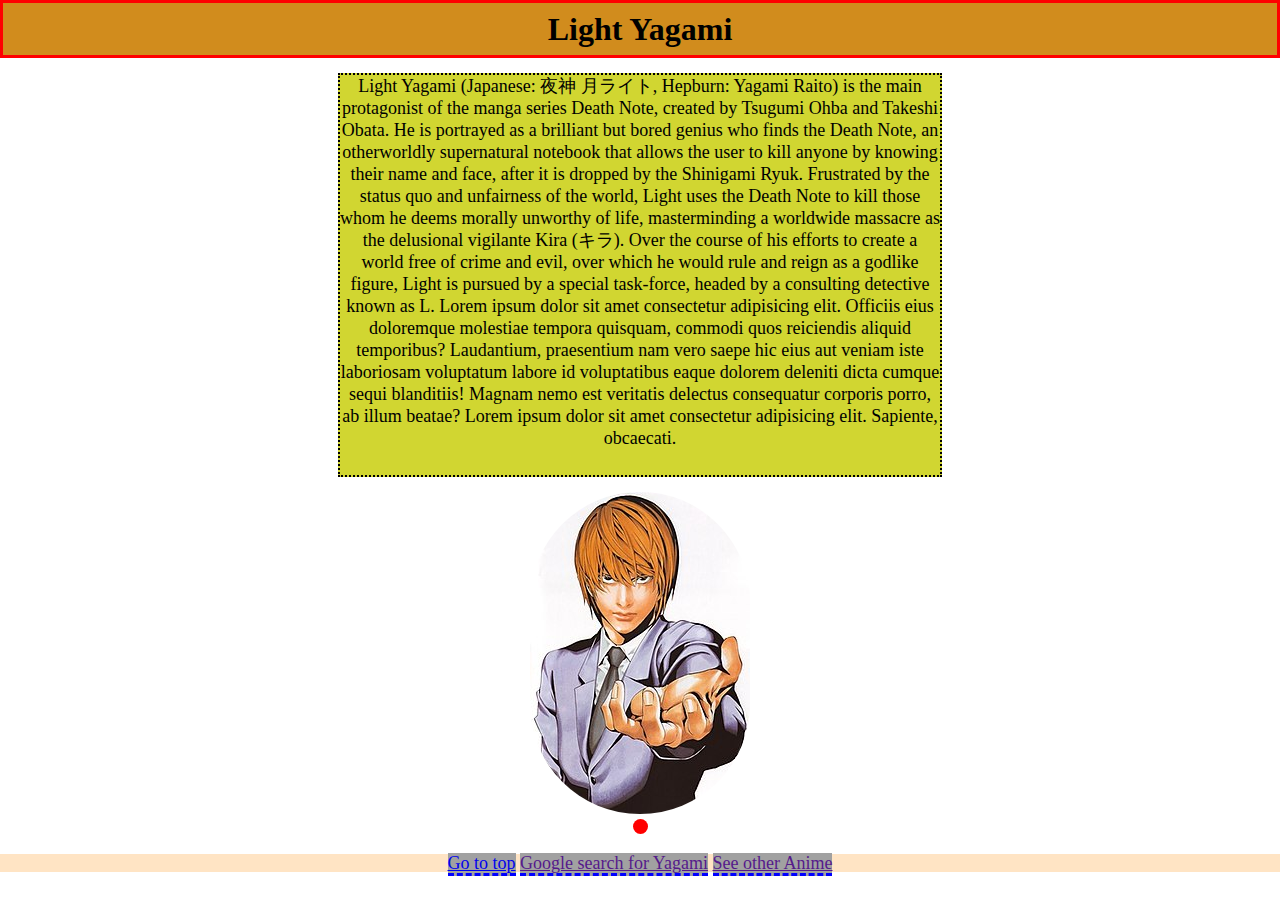
<file: block-BHaaap/index.html>
<!---

### Create a web page with the following characteristics:

1. Heading element(h1) should be at the top of the page.
2. After the heading, there should be a paragraph.
3. After the paragraph add an image having all the corner rounded.
4. Below the image, there should be a circle with red background.
5. At the bottom of the page, there must be a footer containing few links.
6. The H1 has 1px red solid borders, background color #D18C1D, and 10px of space between the content and the border (padding)
7. The paragraph is contained in 600px by 400px boxes with 2px black dotted borders and background color #D1D631
8. Links have a 3px blue dashed border on the bottom only and background color #A1A1A1

- Using CSS resets is necessary.
- Use semantic tags and keep the nesting and indentation proper.

--->
<!DOCTYPE html>
<html lang="en">
<head>
    <meta charset="UTF-8">
    <meta name="viewport" content="width=device-width, initial-scale=1.0">
    <title>Document</title>
    <link rel="stylesheet" href="assests/stylesheet/style.css">
</head>
<body>
    <header>
        <main>
            <h1>Light Yagami</h1>
            <div class="para">

        
            <p>Light Yagami (Japanese: 夜神 月ライト, Hepburn: Yagami Raito) is the main protagonist of the manga series Death Note, created by Tsugumi Ohba and Takeshi Obata. He is portrayed as a brilliant but bored genius who finds the Death Note, an otherworldly supernatural notebook that allows the user to kill anyone by knowing their name and face, after it is dropped by the Shinigami Ryuk. Frustrated by the status quo and unfairness of the world, Light uses the Death Note to kill those whom he deems morally unworthy of life, masterminding a worldwide massacre as the delusional vigilante Kira (キラ). Over the course of his efforts to create a world free of crime and evil, over which he would rule and reign as a godlike figure, Light is pursued by a special task-force, headed by a consulting detective known as L. Lorem ipsum dolor sit amet consectetur adipisicing elit. Officiis eius doloremque molestiae tempora quisquam, commodi quos reiciendis aliquid temporibus? Laudantium, praesentium nam vero saepe hic eius aut veniam iste laboriosam voluptatum labore id voluptatibus eaque dolorem deleniti dicta cumque sequi blanditiis! Magnam nemo est veritatis delectus consequatur corporis porro, ab illum beatae? Lorem ipsum dolor sit amet consectetur adipisicing elit. Sapiente, obcaecati.

            </p>
            </div>
            <div class="brdr">
            <img src="assests/media/yagami.jpg" alt="yagami">
                <span class="span"></span>
            </div>
            
        </main>
    </header>
    <footer class="ftr">
        <a href="#top">Go to top</a>
        <a href="">Google search for Yagami</a>
        <a href="">See other Anime</a>
    </footer>
</body>
</html>
</file>
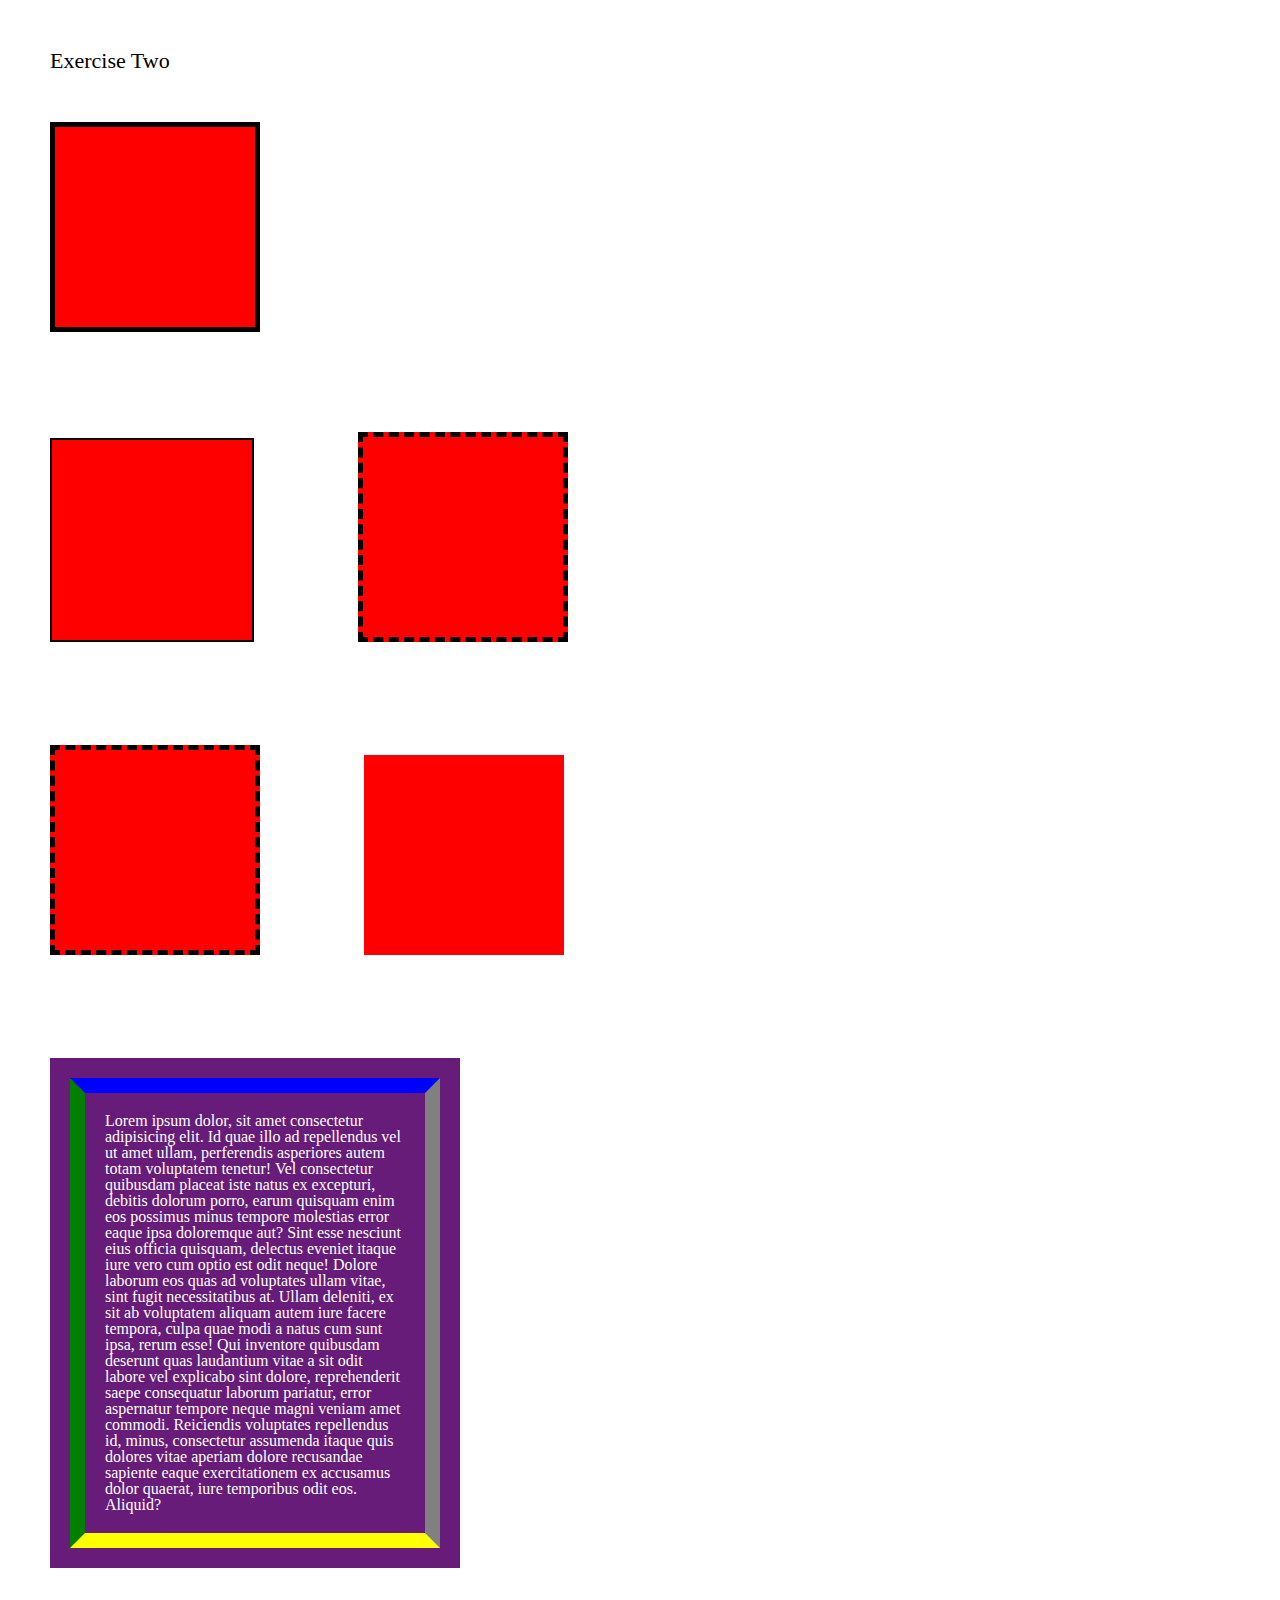
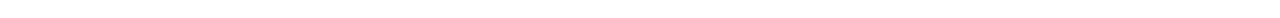
<file: block-BHaaaq/index.html>
<!---
### Create a page according to the layout shown below

![Box Model Exercise 2](https://raw.githubusercontent.com/suraj122/AC-STYLE-images/master/box-model/ex-2.png)

- Using CSS resets is necessary.
- Use semantic tags and keep the nesting and indentation proper.
--->
<!DOCTYPE html>
<html lang="en">

<head>
    <meta charset="UTF-8">
    <meta name="viewport" content="width=device-width, initial-scale=1.0">
    <title>Document</title>
    <link rel="stylesheet" href="assets/stylesheet/style.css">
</head>

<body>
    <main>
        <section>
            <h2 class="txt">Exercise Two</h2>
            <div class="div1">

            </div>
        </section>
        <section class="myclass">
            <div class="div2">

            </div>
            <div class="div3"> </div>
        </section>
        <section class="myclass">
            <div class="div3">

            </div>
            <div class="div4"> </div>
        </section>
        <section>
            <div class="div6">
                <div class="div5">
                    <p>Lorem ipsum dolor, sit amet consectetur adipisicing elit. Id quae illo ad repellendus vel ut amet
                        ullam, perferendis asperiores autem totam voluptatem tenetur! Vel consectetur quibusdam placeat
                        iste natus ex excepturi, debitis dolorum porro, earum quisquam enim eos possimus minus tempore
                        molestias error eaque ipsa doloremque aut? Sint esse nesciunt eius officia quisquam, delectus
                        eveniet itaque iure vero cum optio est odit neque! Dolore laborum eos quas ad voluptates ullam
                        vitae, sint fugit necessitatibus at. Ullam deleniti, ex sit ab voluptatem aliquam autem iure
                        facere tempora, culpa quae modi a natus cum sunt ipsa, rerum esse! Qui inventore quibusdam
                        deserunt quas laudantium vitae a sit odit labore vel explicabo sint dolore, reprehenderit saepe
                        consequatur laborum pariatur, error aspernatur tempore neque magni veniam amet commodi.
                        Reiciendis voluptates repellendus id, minus, consectetur assumenda itaque quis dolores vitae
                        aperiam dolore recusandae sapiente eaque exercitationem ex accusamus dolor quaerat, iure
                        temporibus odit eos. Aliquid?</p>
                </div>
            </div>
        </section>







    </main>
</body>

</html>
</file>
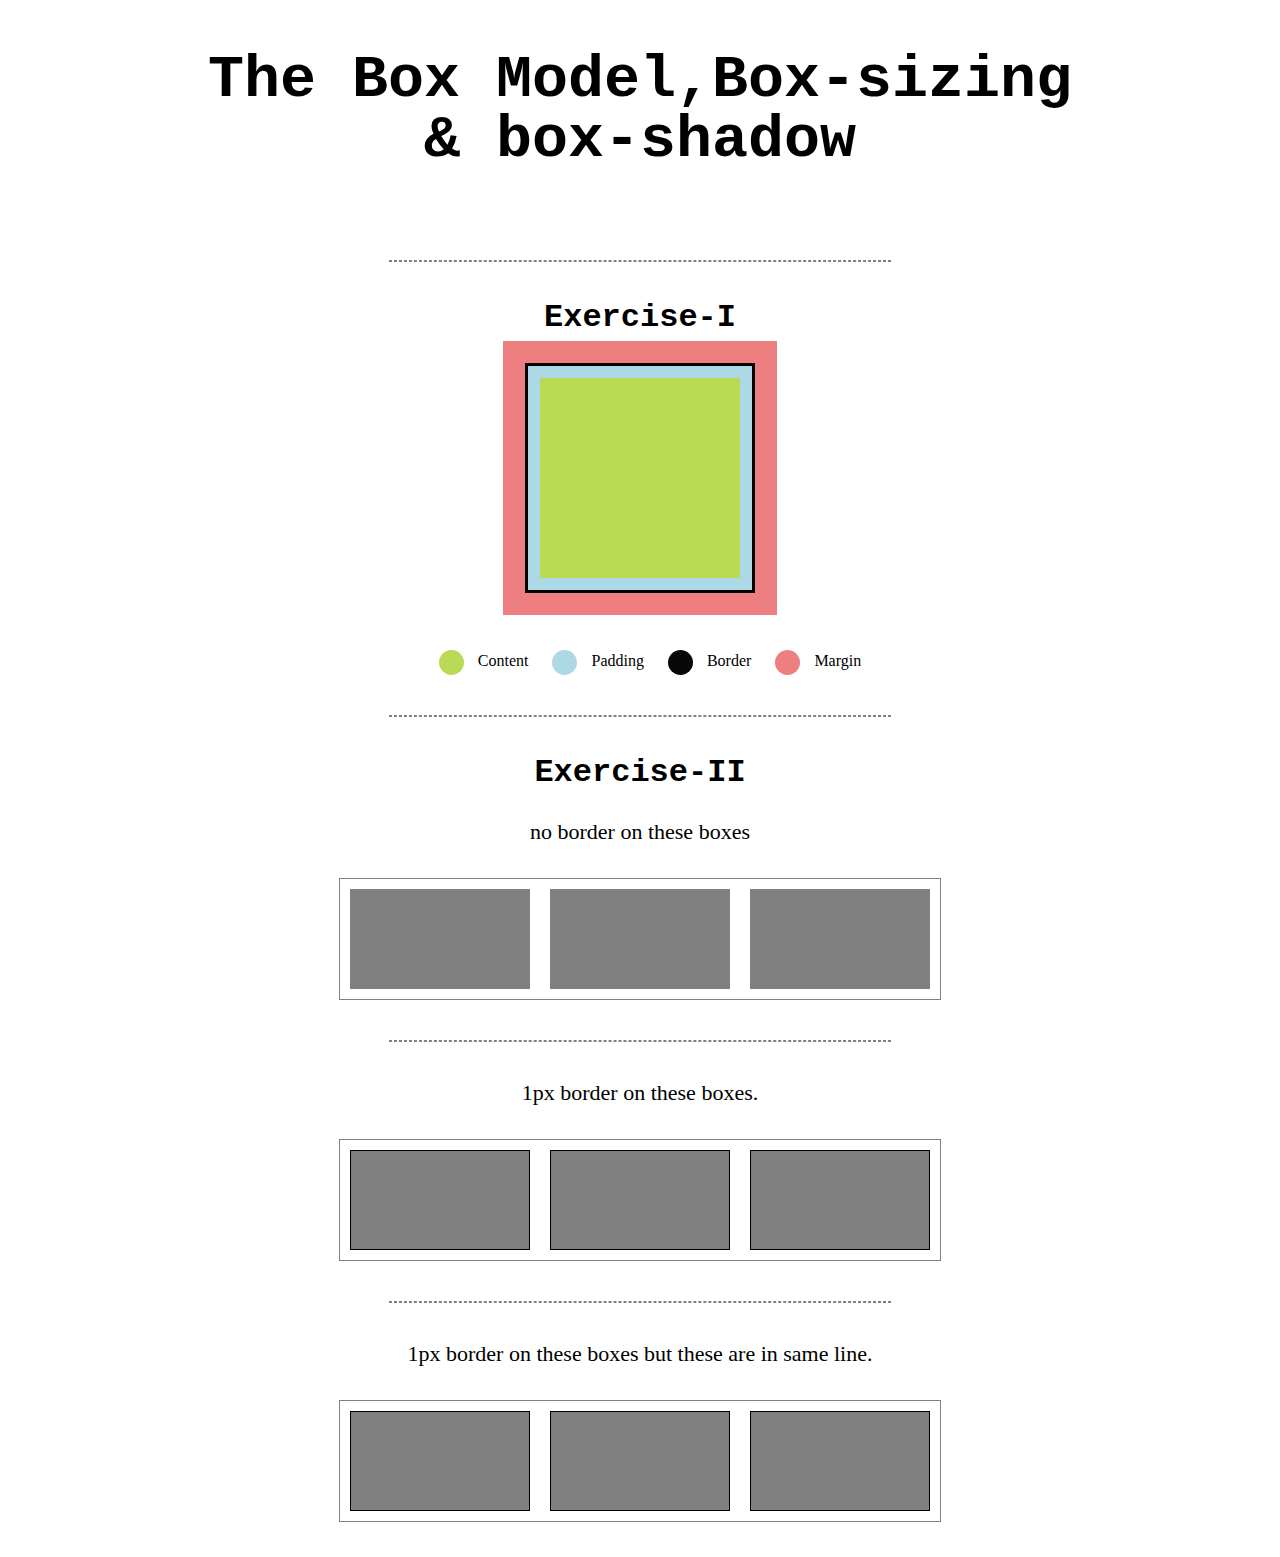
<file: block-BHaaau/index.html>
<!---
### Create a page according to the layout shown below

![Box Model Exercise 6](https://raw.githubusercontent.com/suraj122/AC-STYLE-images/master/box-model/ex-6.png)

#### Problems for exercise 2 in the layout

- Each parent container has width of 600px and border of 1px;
- Each children box has width 180px and height 100px as well as margin of 10px;
- Each child box which is having border has border-width 1px.
- Note in the first container the boxes do not have any border.

- Using CSS resets is necessary.
- Use semantic tags and keep the nesting and indentation proper.
--->
<!DOCTYPE html>
<html lang="en">
<head>
    <meta charset="UTF-8">
    <meta name="viewport" content="width=device-width, initial-scale=1.0">
    <title>Document</title>
    <link rel="stylesheet" href="assests/stylesheet/style.css">
</head>
<body>
    <header>
        <h2>The Box Model,Box-sizing & box-shadow</h2>
    </header>
    <hr>
    <main>
        <section>
            <h3>Exercise-I</h3>
            <div class="container"></div>
            <div class="contain">
                <div class="main">
                    <span class="circle1"></span>
                    <span>Content</span>
                </div>
                <div class="main">
                    <span class="circle2"></span>
                    <span>Padding</span>
                </div>
                <div class="main">
                    <span class="circle3"></span>
                    <span>Border</span>
                </div>
                <div class="main">
                    <span class="circle4"></span>
                    <span>Margin</span>
                </div>
                
            </div>
        </section>
        <hr>
        <section>
            <h3>Exercise-II</h3>
            <p>no border on these boxes</p>
            <div class="parent">
                <div class="child"></div>
                <div class="child"></div>
                <div class="child"></div>
            </div>
        </section>
        <hr>
        <section>
            <p>1px border on these boxes.</p>
            <div class="parent">
                <div class="child-2"></div>
                <div class="child-2"></div>
                <div class="child-2"></div>
            </div>
        </section>
        <hr>
        <section>
            <p>1px border on these boxes but these are in same line.</p>
            <div class="parent">
                <div class="child-3"></div>
                <div class="child-3"></div>
                <div class="child-3"></div>
            </div>
        </section>
    </main>
</body>
</html>
</file>
<file: block-BHaaap/assests/stylesheet/style.css>
/*v2.0 | 20110126
License: none (public domain)
*/

html, body, div, span, applet, object, iframe,
h1, h2, h3, h4, h5, h6, p, blockquote, pre,
a, abbr, acronym, address, big, cite, code,
del, dfn, em, img, ins, kbd, q, s, samp,
small, strike, strong, sub, sup, tt, var,
b, u, i, center,
dl, dt, dd, ol, ul, li,
fieldset, form, label, legend,
table, caption, tbody, tfoot, thead, tr, th, td,
article, aside, canvas, details, embed, 
figure, figcaption, footer, header, hgroup, 
menu, nav, output, ruby, section, summary,
time, mark, audio, video {
 margin: 0;
 padding: 0;
 border: 0;
 font-size: 100%;
 font: inherit;
 vertical-align: baseline;
}
/* HTML5 display-role reset for older browsers */
article, aside, details, figcaption, figure, 
footer, header, hgroup, menu, nav, section {
 display: block;
}
body {
 line-height: 1;
}
ol, ul {
 list-style: none;
}
blockquote, q {
 quotes: none;
}
blockquote:before, blockquote:after,
q:before, q:after {
 content: '';
 content: none;
}
table {
 border-collapse: collapse;
 border-spacing: 0;
}
/* body{
    /* line-height: 16px; */

h1{
    font-size: 32px;
    font-weight: bold;
    border:  red solid;
    background-color :#D18C1D;
    padding: 10px;
    text-align: center;
}
.para{
    font-size: 18px;
    margin: 15px  auto;
    line-height: 22px; 
    width: 600px;
    height: 400px;
    border: 2px dotted black;
    background-color: #D1D631;
    text-align: center;
    
}
.brdr img {
    /* border: 12px solid green; */
    border-radius: 120px;
    display: block;
    text-align: center;
    margin: 0 auto;
}
.span{
    display: block;
    background-color: red;
    border-radius: 50% 50%;
    height: 15px;
    width: 15px;
    text-align: center;
    margin: 5px auto;
}
.ftr{
    margin-top: 20px;
    background-color:bisque;
    font-size: 18px;
    text-align: center;
}
a{
    border-bottom: 3px dashed blue ;
    background-color: #A1A1A1;
}
</file>
<file: block-BHaaaq/assets/stylesheet/style.css>
/* http://meyerweb.com/eric/tools/css/reset/ 
   v2.0 | 20110126
   License: none (public domain)
*/

html,
body,
div,
span,
applet,
object,
iframe,
h1,
h2,
h3,
h4,
h5,
h6,
p,
blockquote,
pre,
a,
abbr,
acronym,
address,
big,
cite,
code,
del,
dfn,
em,
img,
ins,
kbd,
q,
s,
samp,
small,
strike,
strong,
sub,
sup,
tt,
var,
b,
u,
i,
center,
dl,
dt,
dd,
ol,
ul,
li,
fieldset,
form,
label,
legend,
table,
caption,
tbody,
tfoot,
thead,
tr,
th,
td,
article,
aside,
canvas,
details,
embed,
figure,
figcaption,
footer,
header,
hgroup,
menu,
nav,
output,
ruby,
section,
summary,
time,
mark,
audio,
video {
    margin: 0;
    padding: 0;
    border: 0;
    font-size: 100%;
    font: inherit;
    vertical-align: baseline;
}

/* HTML5 display-role reset for older browsers */
article,
aside,
details,
figcaption,
figure,
footer,
header,
hgroup,
menu,
nav,
section {
    display: block;
}

body {
    line-height: 1;
}

ol,
ul {
    list-style: none;
}

blockquote,
q {
    quotes: none;
}

blockquote:before,
blockquote:after,
q:before,
q:after {
    content: '';
    content: none;
}

table {
    border-collapse: collapse;
    border-spacing: 0;
}

h2 {
    font-size: 22px;

}

.txt {
    margin: 50px;
}

.div1 {
    width: 200px;
    height: 200px;
    border: 5px solid black;
    background-color: red;
    margin: 50px;
    /* display: inline; */
}

.div2 {
    width: 200px;
    height: 200px;
    border: 2px solid black;
    background-color: rgb(255, 0, 0);
    display: inline-block;
    margin: 50px;
}

.div3 {
    width: 200px;
    height: 200px;
    border: 5px dashed black;
    background-color: rgb(255, 0, 0);
    display: inline-block;
    margin: 50px;

}

.div4 {
    width: 200px;
    height: 200px;
    /* border: 5px dashed black; */
    background-color: rgb(255, 0, 0);
    display: inline-block;
    margin: 50px;
}

.div6 {
    background-color: rgb(103, 28, 121);
    display: inline-block;
    margin: 50px;
}

.div5 {
    width: 300px;
    height: 400px;
    border-top: 15px solid blue;
    border-bottom: 15px solid yellow;
    border-right: 15px solid gray;
    border-left: 15px solid green;
    margin: 20px;
    padding: 20px;
    color: white;

}
</file>
<file: block-BHaaau/assests/stylesheet/style.css>
/* http://meyerweb.com/eric/tools/css/reset/ 
   v2.0 | 20110126
   License: none (public domain)
*/

html,
body,
div,
span,
applet,
object,
iframe,
h1,
h2,
h3,
h4,
h5,
h6,
p,
blockquote,
pre,
a,
abbr,
acronym,
address,
big,
cite,
code,
del,
dfn,
em,
img,
ins,
kbd,
q,
s,
samp,
small,
strike,
strong,
sub,
sup,
tt,
var,
b,
u,
i,
center,
dl,
dt,
dd,
ol,
ul,
li,
fieldset,
form,
label,
legend,
table,
caption,
tbody,
tfoot,
thead,
tr,
th,
td,
article,
aside,
canvas,
details,
embed,
figure,
figcaption,
footer,
header,
hgroup,
menu,
nav,
output,
ruby,
section,
summary,
time,
mark,
audio,
video {
    margin: 0;
    padding: 0;
    border: 0;
    font-size: 100%;
    font: inherit;
    vertical-align: baseline;
}

/* HTML5 display-role reset for older browsers */
article,
aside,
details,
figcaption,
figure,
footer,
header,
hgroup,
menu,
nav,
section {
    display: block;
}

body {
    line-height: 1;
}

ol,
ul {
    list-style: none;
}

blockquote,
q {
    quotes: none;
}

blockquote:before,
blockquote:after,
q:before,
q:after {
    content: '';
    content: none;
}

table {
    border-collapse: collapse;
    border-spacing: 0;
}

body {
    line-height: 1;
    
}

h2 {
    font-size: 60px;
    font-weight: bold;
    font-family: 'Courier New', Courier, monospace;
    text-align: center;
    padding: 50px 180px;
}

hr {
    width: 500px;
    border-style: dashed;
    margin:40px auto;
    border-color: grey;
}

h3 {
    font-size: 32px;
    font-weight: bold;
    font-family: 'Courier New', Courier, monospace;
    text-align: center;
    margin: 32px 0;
}
p{
    text-align: center;
    font-size: 22px;
}

.container {
    width: 200px;
    height: 200px;
    border: 12px solid #ADD8E6;
    margin: 10px auto;
    background-color: #bada55;
    outline-style: solid;
    outline-color: black;
    box-shadow: 0 0 0 25px #ed7f80;

}

.contain {
    text-align: center;
    margin-top: 60px;
}

.main {
    display: inline-block;
    margin-left: 20px;
}

.circle1 {
    width: 25px;
    height: 25px;
    background-color: #bada55;
    border-radius: 50%;
    display: inline-block;
    vertical-align: middle;
    margin-right: 10px;
}

.circle2 {
    width: 25px;
    height: 25px;
    background-color: #ADD8E6;
    border-radius: 50%;
    display: inline-block;
    vertical-align: middle;
    margin-right: 10px;
}

.circle3 {
    width: 25px;
    height: 25px;
    background-color: #080808;
    border-radius: 50%;
    display: inline-block;
    vertical-align: middle;
    margin-right: 10px;
    /* padding: 10p; */
}

.circle4 {
    width: 25px;
    height: 25px;
    background-color: #ed7f80;
    border-radius: 50%;
    display: inline-block;
    vertical-align: middle;
    margin-right: 10px;
}
.parent{
    width: 600px;
    margin: 35px auto;
    border: 1px solid gray;
    font-size: 0px;
}
.child{
    display: inline-block;
    width: 180px;
    height: 100px;
    background-color: grey;
    margin:10px;
    box-sizing: border-box;
}
.child-2{
    display: inline-block;
    border: 1px solid black;
    width: 180px;
    height: 100px;
    background-color: grey;
    margin:10px;
    box-sizing: border-box;
}
.child-3{
    display: inline-block;
    border: 1px solid black;
    width: 180px;
    height: 100px;
    background-color: grey;
    margin:10px;
    box-sizing: border-box;
}
</file>
